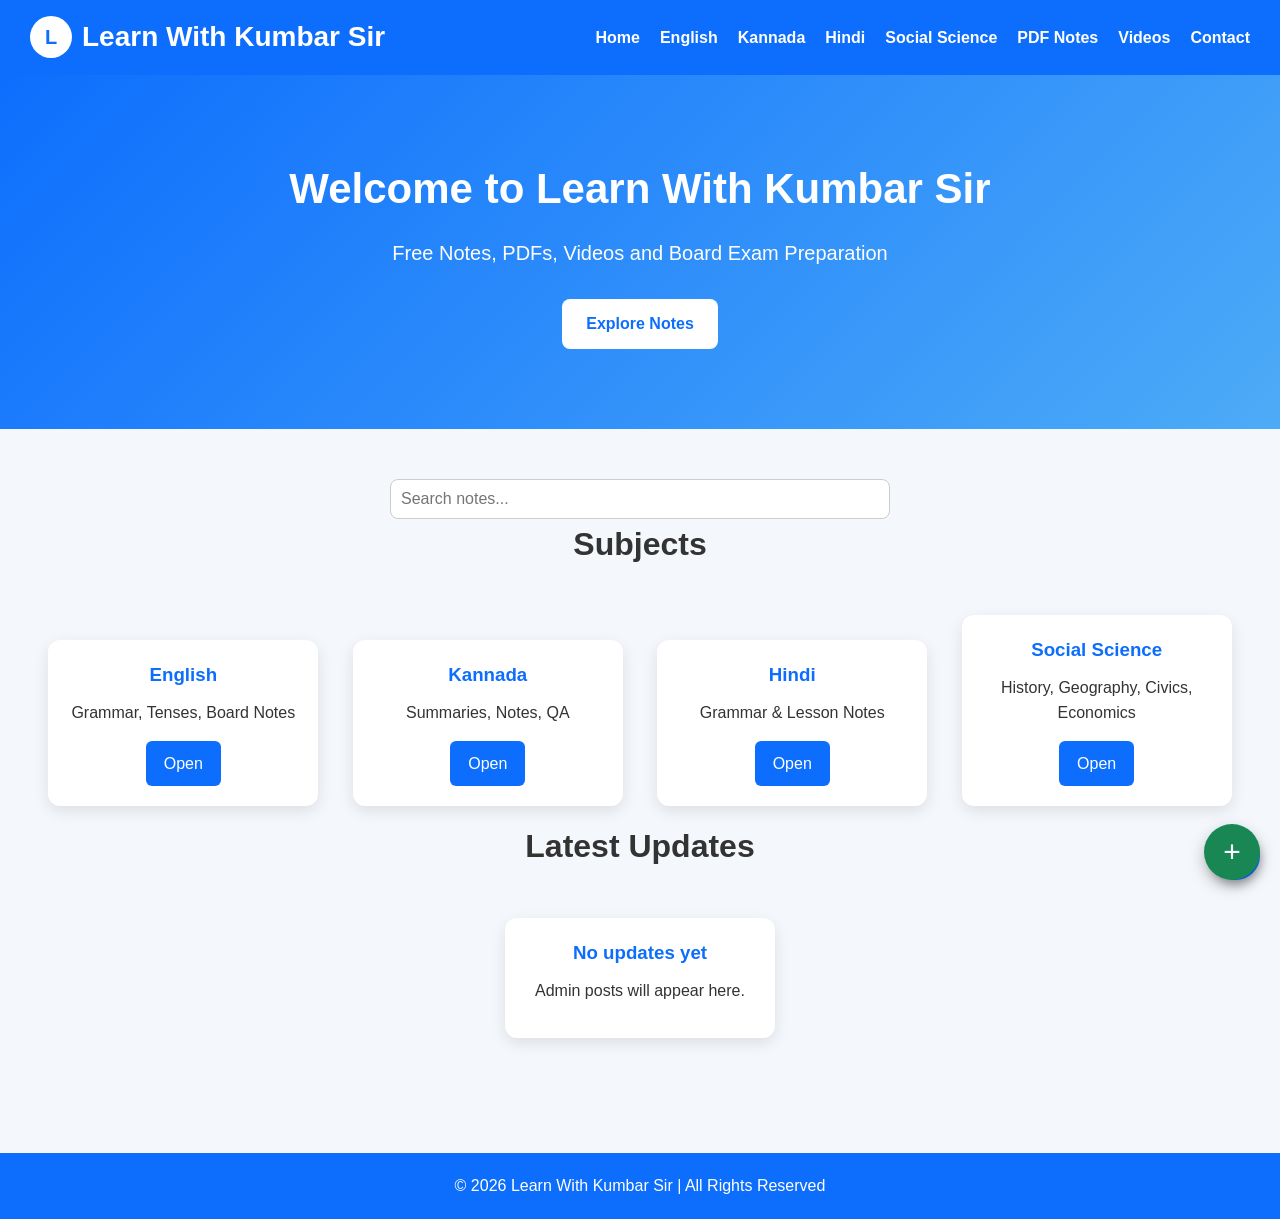
<file: index.html>
<!DOCTYPE html>
<html lang="en">
<head>
  <meta charset="UTF-8">
  <meta name="viewport" content="width=device-width, initial-scale=1.0">
  <meta name="description" content="Learn With Kumbar Sir - Free Karnataka SSLC Notes, PDFs and Videos.">
  <meta name="keywords" content="SSLC Notes, Karnataka, English, Kannada, Hindi, Social Science">
  <meta name="author" content="Learn With Kumbar Sir">
  <title>Learn With Kumbar Sir</title>
  <link rel="stylesheet" href="css/style.css">
</head>
<body>
  <header>
    <nav>
      <div class="brand">
        <div class="brand-logo">L</div>
        <h1>Learn With Kumbar Sir</h1>
      </div>
      <ul>
        <li><a href="index.html" class="active">Home</a></li>
        <li><a href="english.html">English</a></li>
        <li><a href="kannada.html">Kannada</a></li>
        <li><a href="hindi.html">Hindi</a></li>
        <li><a href="socialscience.html">Social Science</a></li>
        <li><a href="pdfs.html">PDF Notes</a></li>
        <li><a href="videos.html">Videos</a></li>
        <li><a href="contact.html">Contact</a></li>
      </ul>
    </nav>
  </header>

  <main>
    <section class="hero">
      <h2>Welcome to Learn With Kumbar Sir</h2>
      <p>Free Notes, PDFs, Videos and Board Exam Preparation</p>
      <a href="notes.html" class="btn">Explore Notes</a>
    </section>

    <section class="subjects">
      <input type="text" id="searchBox" placeholder="Search notes..." style="padding:10px;width:80%;max-width:500px;">
      <h2>Subjects</h2>
      <div class="card-grid">
        <div class="card">
          <h3>English</h3>
          <p>Grammar, Tenses, Board Notes</p>
          <a href="english.html">Open</a>
        </div>

        <div class="card">
          <h3>Kannada</h3>
          <p>Summaries, Notes, QA</p>
          <a href="kannada.html">Open</a>
        </div>

        <div class="card">
          <h3>Hindi</h3>
          <p>Grammar & Lesson Notes</p>
          <a href="hindi.html">Open</a>
        </div>

        <div class="card">
          <h3>Social Science</h3>
          <p>History, Geography, Civics, Economics</p>
          <a href="socialscience.html">Open</a>
        </div>
      </div>

      <h2>Latest Updates</h2>
      <div id="latestUpdatesList" class="updates-list"></div>
    </section>
  </main>

  <footer>
    <p>© <span id="year"></span> Learn With Kumbar Sir | All Rights Reserved</p>
  </footer>

  <a href="#" id="adminCreateBtn" class="admin-create-btn" aria-label="Admin create content" title="Create content">+</a>

  <script src="js/script.js"></script>
</body>
</html>
</file>
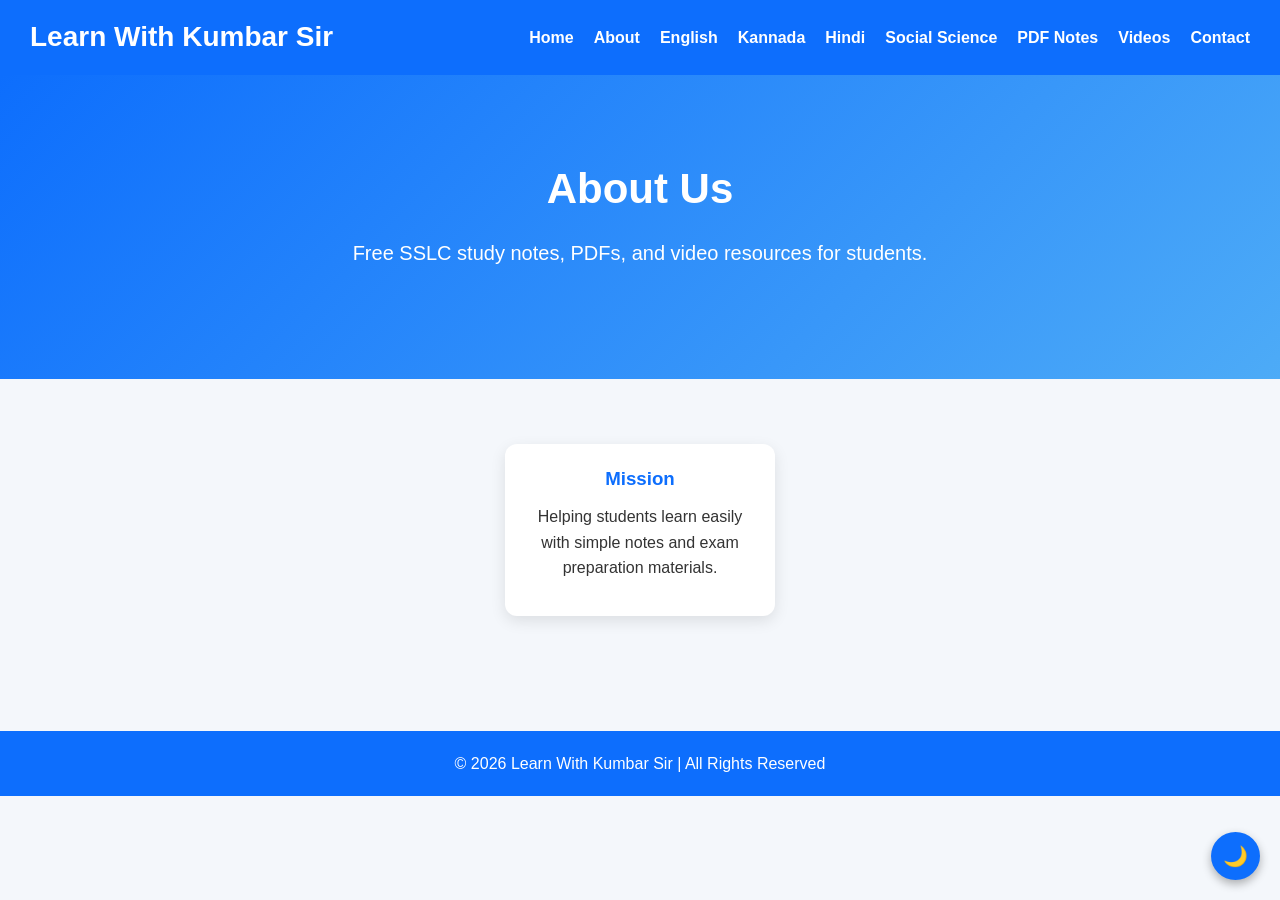
<file: about.html>
<!DOCTYPE html>
<html lang="en">
<head>
    <meta charset="UTF-8">
    <meta name="viewport" content="width=device-width, initial-scale=1.0">
    <title>About | Learn With Kumbar Sir</title>
    <link rel="stylesheet" href="css/style.css">
</head>
<body>
    <header>
        <nav>
            <h1>Learn With Kumbar Sir</h1>
            <ul>
                <li><a href="index.html">Home</a></li>
                <li><a href="about.html" class="active">About</a></li>
                <li><a href="english.html">English</a></li>
                <li><a href="kannada.html">Kannada</a></li>
                <li><a href="hindi.html">Hindi</a></li>
                <li><a href="socialscience.html">Social Science</a></li>
                <li><a href="pdfs.html">PDF Notes</a></li>
                <li><a href="videos.html">Videos</a></li>
                <li><a href="contact.html">Contact</a></li>
            </ul>
        </nav>
    </header>

    <section class="hero">
        <h2>About Us</h2>
        <p>Free SSLC study notes, PDFs, and video resources for students.</p>
    </section>

    <section class="subjects">
        <div class="card">
            <h3>Mission</h3>
            <p>Helping students learn easily with simple notes and exam preparation materials.</p>
        </div>
    </section>

    <footer>
        <p>© <span id="year"></span> Learn With Kumbar Sir | All Rights Reserved</p>
    </footer>
    <script src="js/script.js"></script>
</body>
</html>
</file>
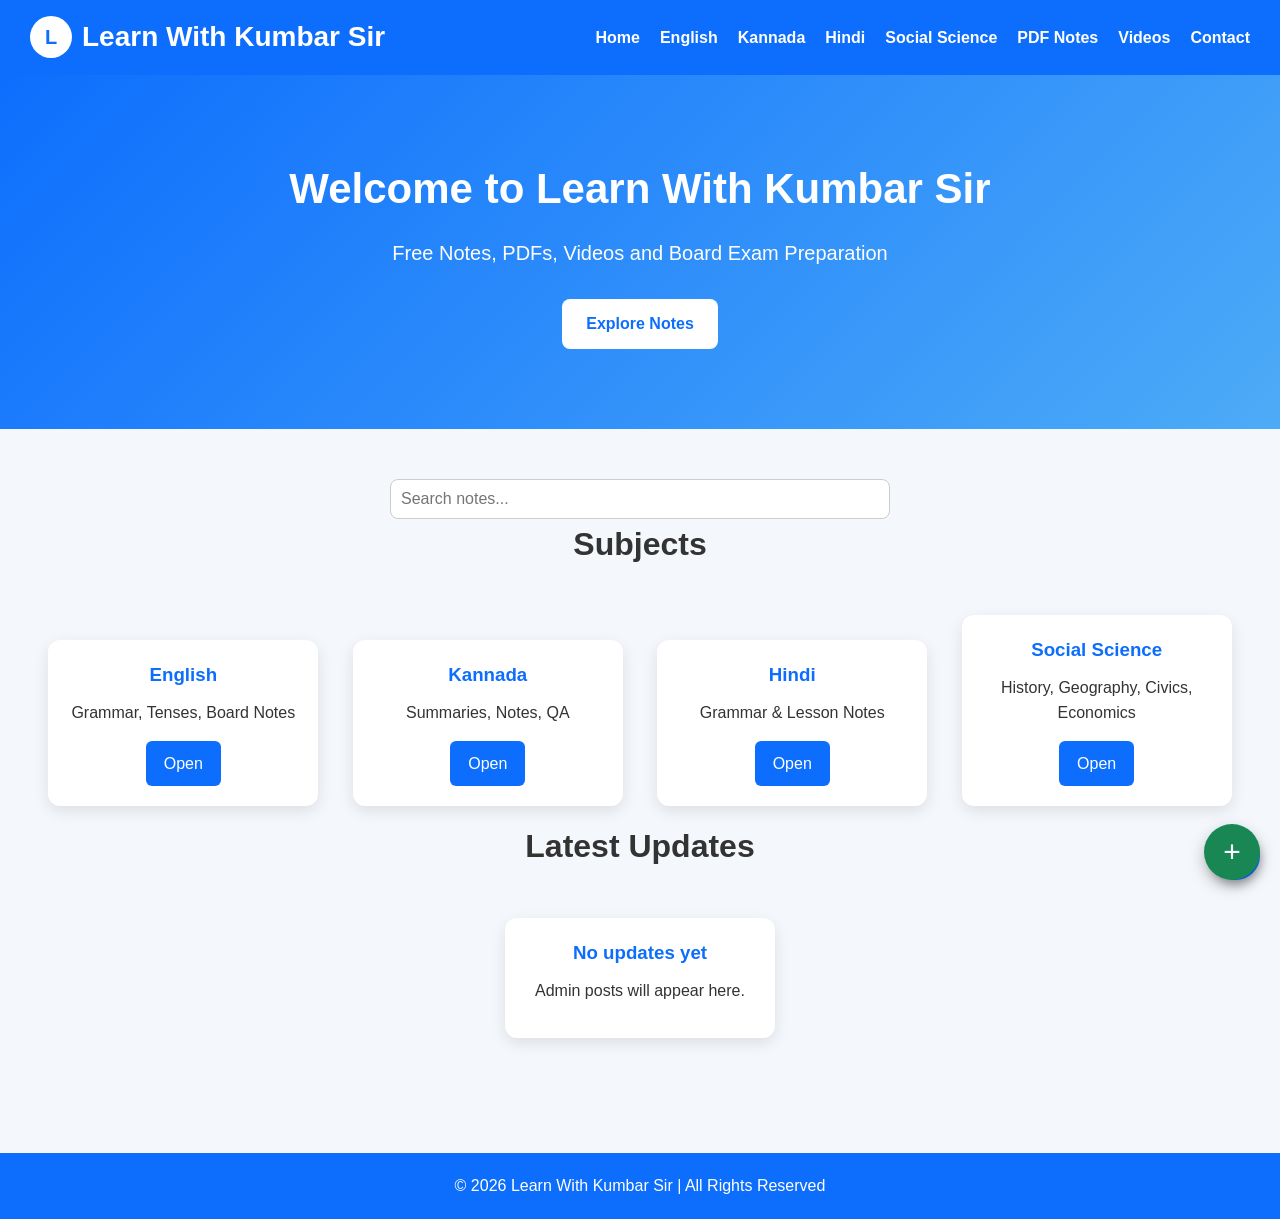
<file: admin.html>
<!DOCTYPE html>
<html lang="en">
<head>
    <meta charset="UTF-8">
    <meta name="viewport" content="width=device-width, initial-scale=1.0">
    <title>Admin Create | Learn With Kumbar Sir</title>
    <link rel="stylesheet" href="css/style.css">
</head>
<body>
    <header>
        <nav>
            <h1>Learn With Kumbar Sir</h1>
            <ul>
                <li><a href="index.html">Home</a></li>
                <li><a href="admin.html" class="active">Admin</a></li>
            </ul>
        </nav>
    </header>

    <section class="hero">
        <h2>Admin Create Panel</h2>
        <p>Authorized users can add notes, videos, and updates here.</p>
    </section>

    <section class="subjects">
        <div class="card" style="width: 100%; max-width: 900px; text-align: left;">
            <h3>Create / Edit Content</h3>
            <p style="margin-bottom: 12px; color: #555;">A password is required to publish, edit, or delete content.</p>
            <form id="postForm">
                <input id="postId" type="hidden">
                <label>Title</label><br>
                <input id="postTitle" type="text" placeholder="Enter title" required style="margin-bottom: 10px;"><br>
                <label>Content Type</label><br>
                <select id="postType" style="width: 100%; padding: 12px; border: 1px solid #ccc; border-radius: 8px; margin-bottom: 10px;">
                    <option value="Note">Note</option>
                    <option value="PDF">PDF</option>
                    <option value="Video">Video</option>
                    <option value="Update">Update</option>
                </select><br>
                <label>Subject</label><br>
                <select id="postSubject" style="width: 100%; padding: 12px; border: 1px solid #ccc; border-radius: 8px; margin-bottom: 10px;">
                    <option value="English">English</option>
                    <option value="Kannada">Kannada</option>
                    <option value="Hindi">Hindi</option>
                    <option value="Social Science">Social Science</option>
                </select><br>
                <label>Link / URL (optional)</label><br>
                <input id="postLink" type="url" placeholder="https://example.com" style="width: 100%; padding: 12px; border: 1px solid #ccc; border-radius: 8px; margin-bottom: 10px;"><br>
                <label>Description</label><br>
                <textarea id="postDescription" rows="5" placeholder="Enter details" required style="margin-bottom: 10px;"></textarea><br>
                <div class="admin-actions">
                    <button class="btn" id="submitPostBtn" type="submit">Publish</button>
                    <button class="btn btn-secondary" id="cancelEditBtn" type="button" style="display:none;">Cancel Edit</button>
                </div>
            </form>
        </div>

        <div class="card" style="width: 100%; max-width: 900px; text-align: left; margin-top: 20px;">
            <h3>Manage Published Posts</h3>
            <div id="adminPostsList" class="updates-list"></div>
        </div>
    </section>

    <footer>
        <p>© <span id="year"></span> Learn With Kumbar Sir | All Rights Reserved</p>
    </footer>
    <script src="js/script.js"></script>
</body>
</html>
</file>
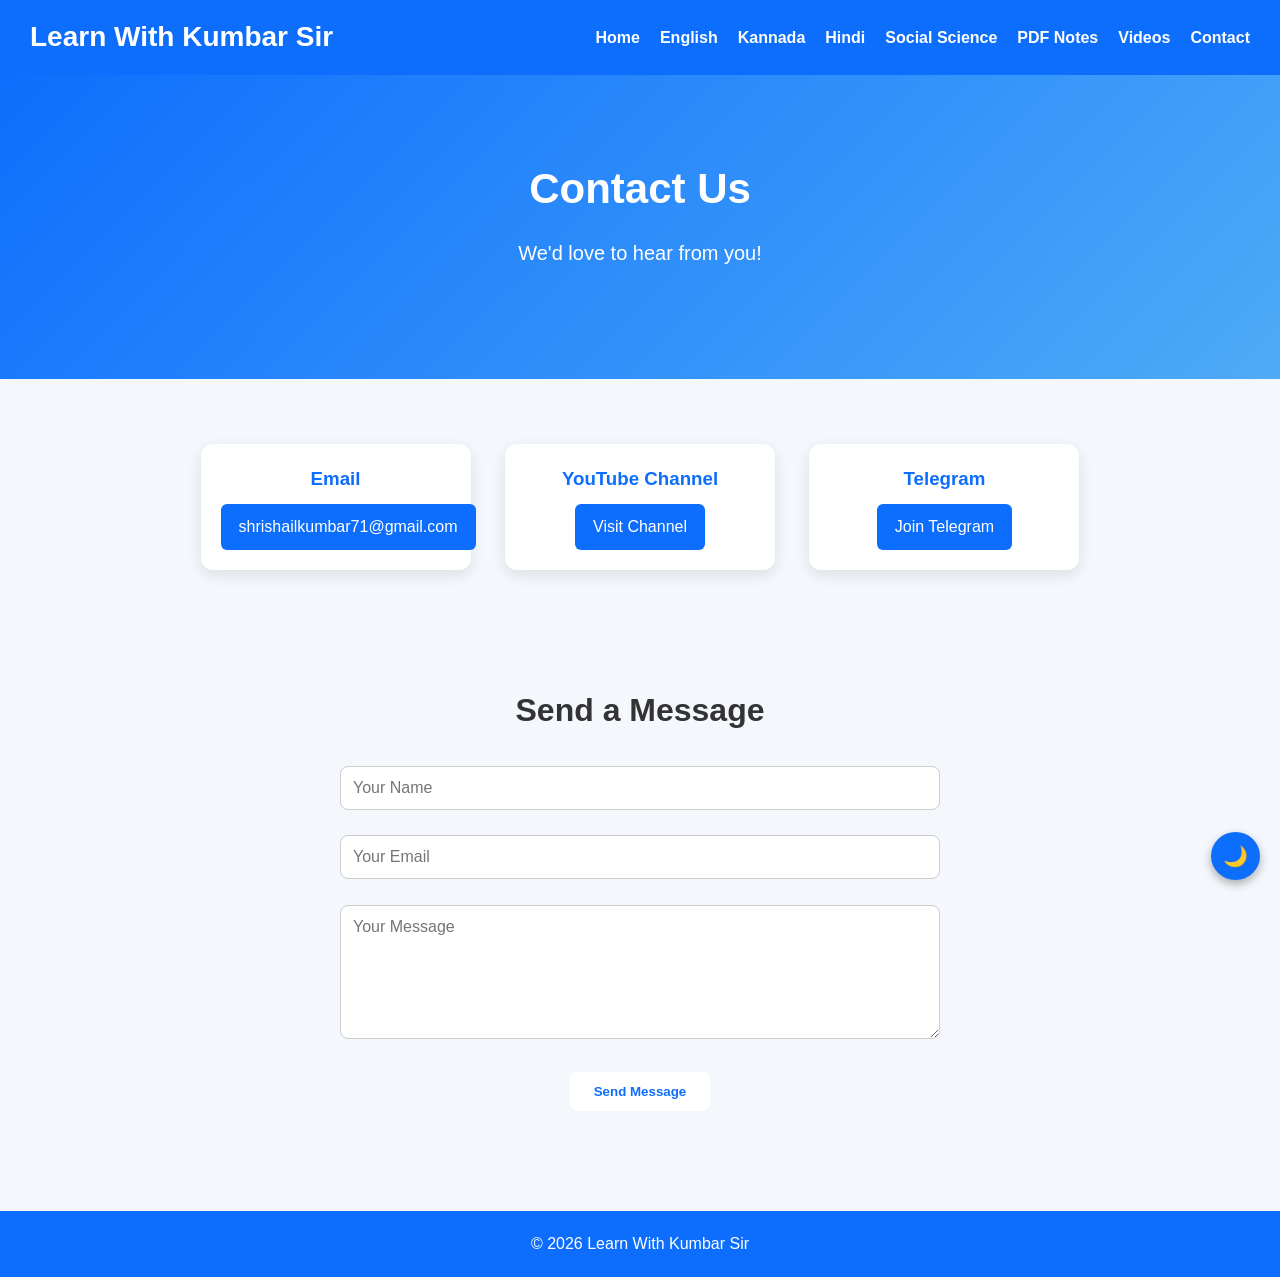
<file: contact.html>
<!DOCTYPE html>
<html lang="en">
<head>
    <meta charset="UTF-8">
    <meta name="viewport" content="width=device-width, initial-scale=1.0">
    <title>Contact | Learn With Kumbar Sir</title>
    <link rel="stylesheet" href="css/style.css">
</head>
<body>

<header>
    <nav>
        <h1>Learn With Kumbar Sir</h1>
        <ul>
            <li><a href="index.html">Home</a></li>
            <li><a href="english.html">English</a></li>
            <li><a href="kannada.html">Kannada</a></li>
            <li><a href="hindi.html">Hindi</a></li>
            <li><a href="socialscience.html">Social Science</a></li>
            <li><a href="pdfs.html">PDF Notes</a></li>
            <li><a href="videos.html">Videos</a></li>
            <li><a href="contact.html" class="active">Contact</a></li>
        </ul>
    </nav>
</header>

<section class="hero">
    <h2>Contact Us</h2>
    <p>We'd love to hear from you!</p>
</section>

<section class="subjects">
    <div class="card">
        <h3>Email</h3>
        <a href="mailto:shrishailkumbar71@gmail.com">shrishailkumbar71@gmail.com</a>
    </div>

    <div class="card">
        <h3>YouTube Channel</h3>
        <a href="https://www.youtube.com/channel/UC33oG1SauSJpgrXIic1p8Kw" target="_blank">Visit Channel</a>
    </div>

    <div class="card">
        <h3>Telegram</h3>
        <a href="#">Join Telegram</a>
    </div>
</section>

<section class="subjects">
    <h2>Send a Message</h2>
    <form>
        <input type="text" placeholder="Your Name" required><br><br>
        <input type="email" placeholder="Your Email" required><br><br>
        <textarea rows="6" placeholder="Your Message"></textarea><br><br>
        <button class="btn">Send Message</button>
    </form>
</section>

<footer>
    <p>© <span id="year"></span> Learn With Kumbar Sir</p>
</footer>

<script src="js/script.js"></script>

</body>
</html>
</file>
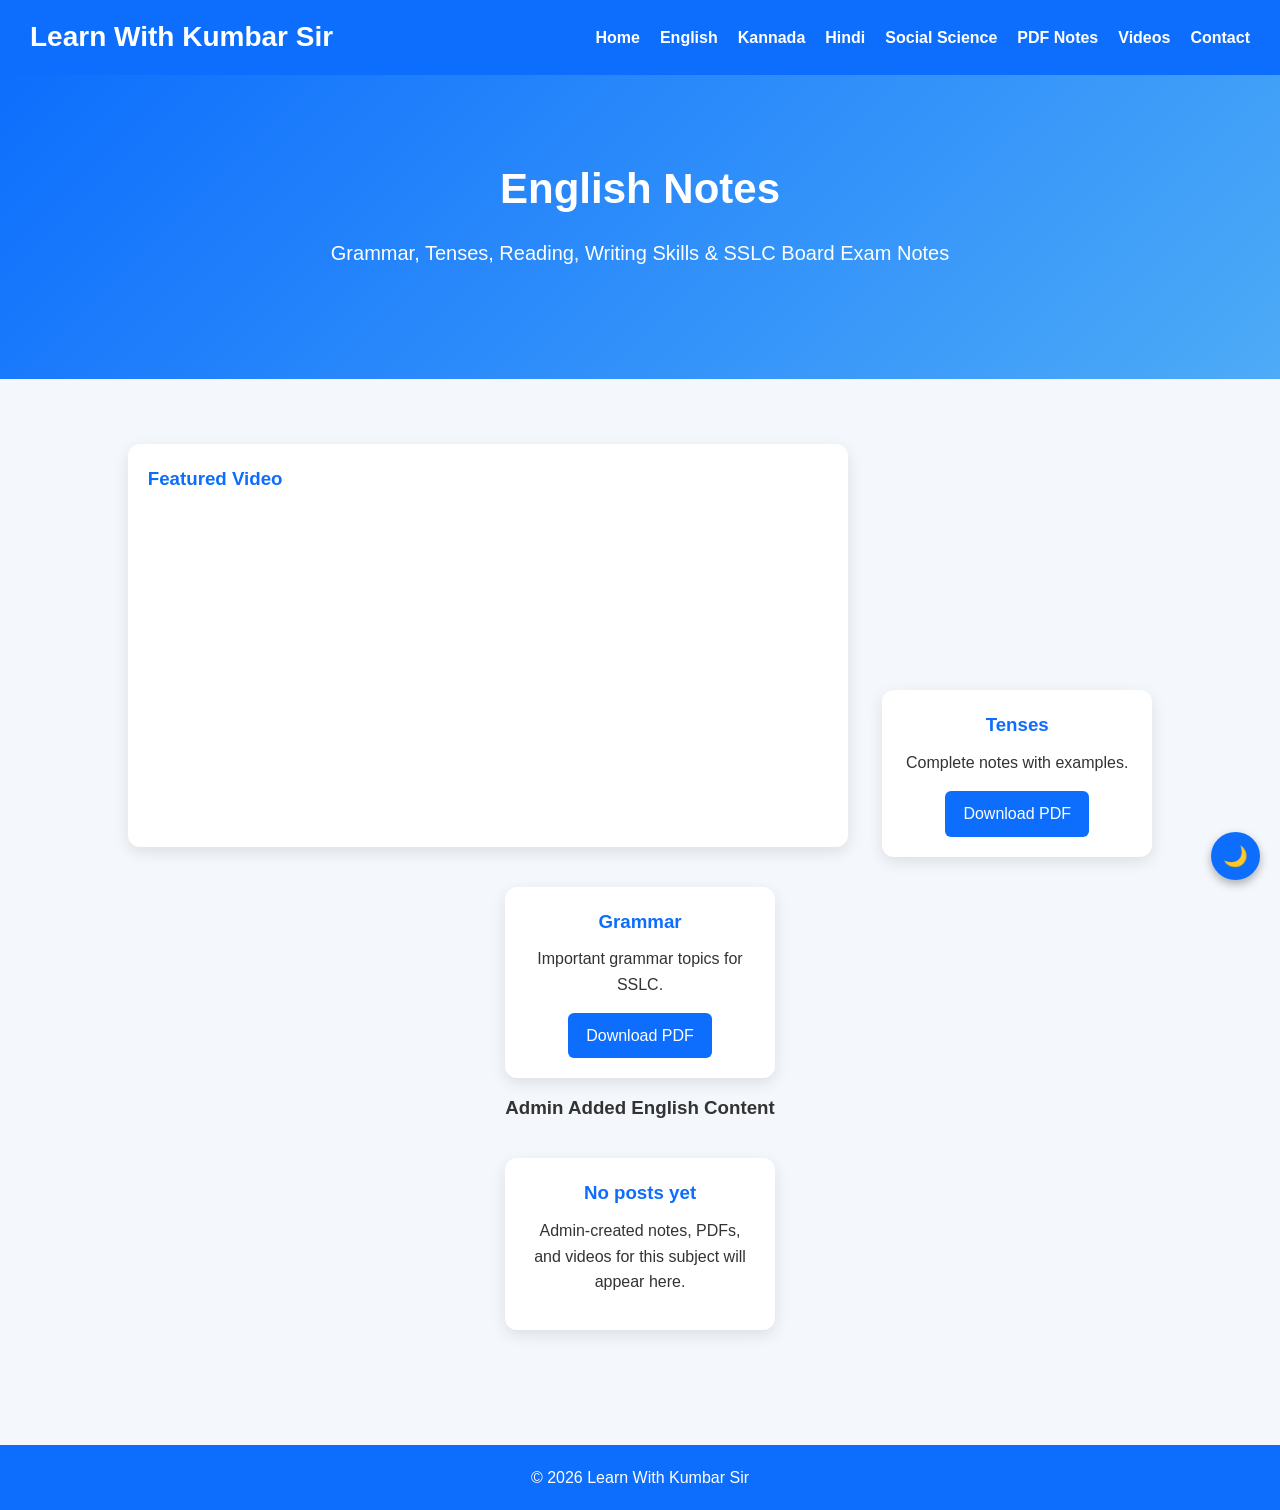
<file: english.html>
<!DOCTYPE html>
<html lang="en">
<head>
    <meta charset="UTF-8">
    <meta name="viewport" content="width=device-width, initial-scale=1.0">
    <title>English Notes | Learn With Kumbar Sir</title>
    <link rel="stylesheet" href="css/style.css">
</head>
<body>

<header>
    <nav>
        <h1>Learn With Kumbar Sir</h1>
        <ul>
            <li><a href="index.html">Home</a></li>
            <li><a href="english.html" class="active">English</a></li>
            <li><a href="kannada.html">Kannada</a></li>
            <li><a href="hindi.html">Hindi</a></li>
            <li><a href="socialscience.html">Social Science</a></li>
            <li><a href="pdfs.html">PDF Notes</a></li>
            <li><a href="videos.html">Videos</a></li>
            <li><a href="contact.html">Contact</a></li>
        </ul>
    </nav>
</header>

<section class="hero">
    <h2>English Notes</h2>
    <p>Grammar, Tenses, Reading, Writing Skills & SSLC Board Exam Notes</p>
</section>

<section class="subjects">
    <div class="card" style="width:100%;max-width:720px;text-align:left;">
        <h3>Featured Video</h3>
        <iframe width="100%" height="315" src="https://www.youtube.com/embed/R9IGlORxN0s?si=4WJhuqjAWE5qQn9a" title="YouTube video player" frameborder="0" allow="accelerometer; autoplay; clipboard-write; encrypted-media; gyroscope; picture-in-picture; web-share" referrerpolicy="strict-origin-when-cross-origin" allowfullscreen></iframe>
    </div>

    <div class="card">
        <h3>Tenses</h3>
        <p>Complete notes with examples.</p>
        <a href="pdfs/tenses.pdf" download>Download PDF</a>
    </div>

    <div class="card">
        <h3>Grammar</h3>
        <p>Important grammar topics for SSLC.</p>
        <a href="pdfs/grammar.pdf" download>Download PDF</a>
    </div>

    <h3>Admin Added English Content</h3>
    <div id="subjectPostsList" class="updates-list"></div>
</section>

<footer>
    <p>© <span id="year"></span> Learn With Kumbar Sir</p>
</footer>

<script src="js/script.js"></script>
</body>
</html>
</file>
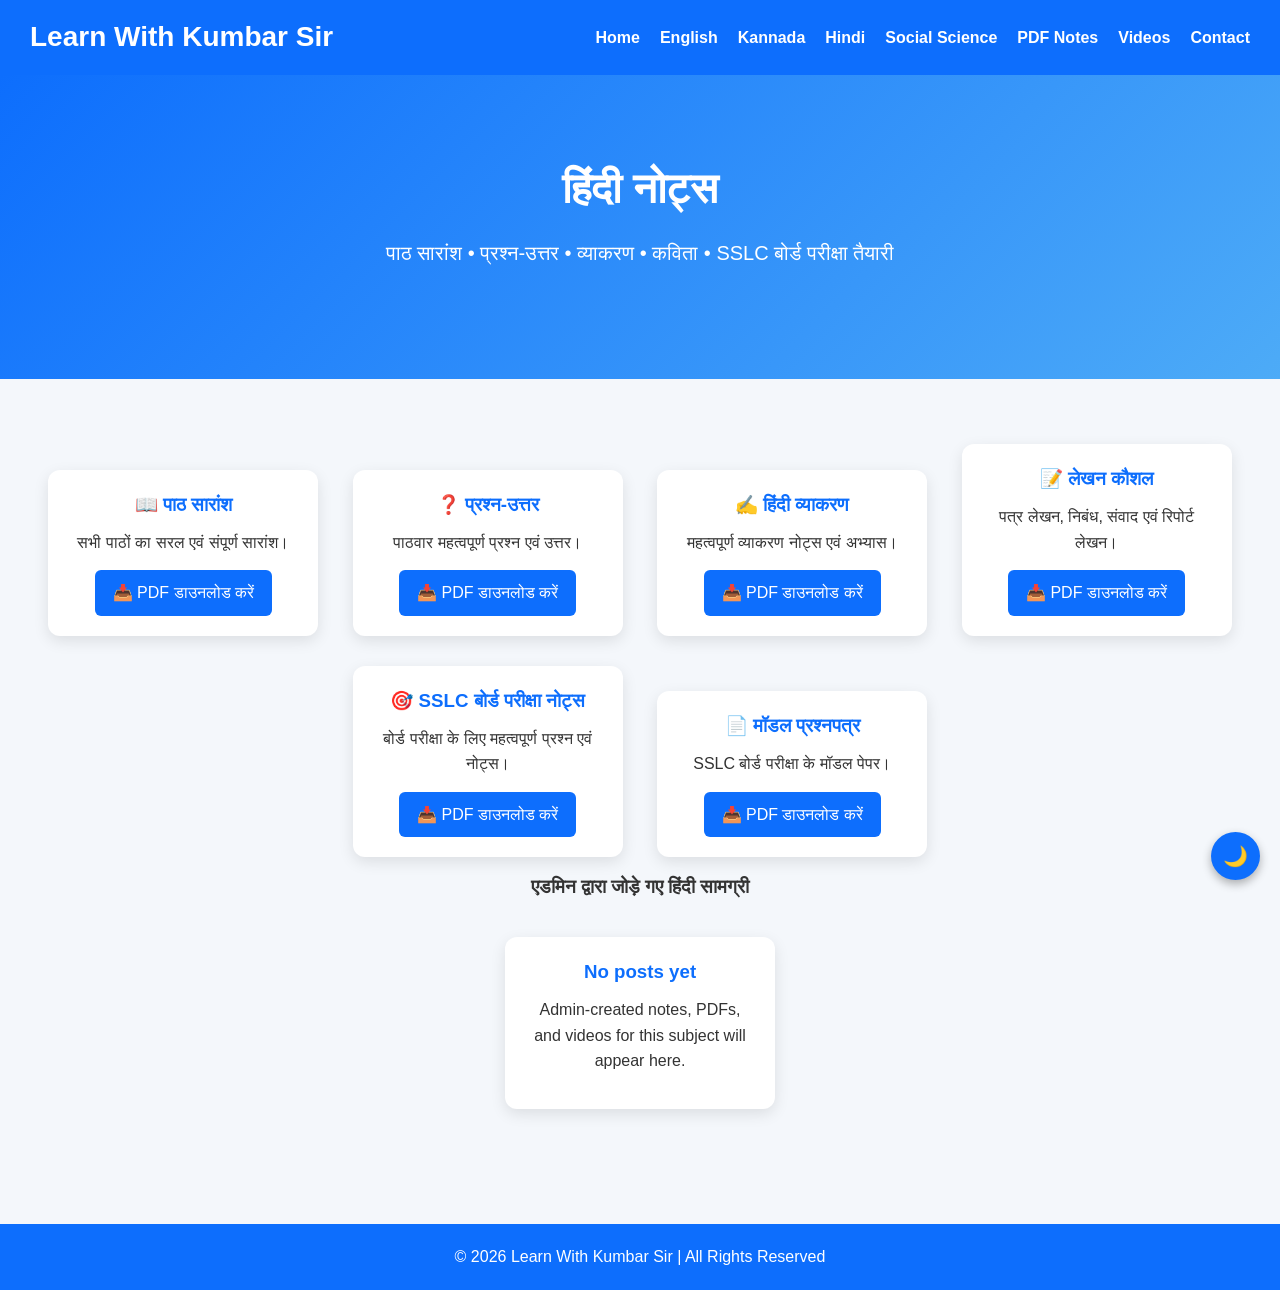
<file: hindi.html>
<!DOCTYPE html>
<html lang="hi">
<head>
    <meta charset="UTF-8">
    <meta name="viewport" content="width=device-width, initial-scale=1.0">
    <meta name="description" content="Learn With Kumbar Sir - कर्नाटक SSLC हिंदी नोट्स, व्याकरण, पाठ सारांश, प्रश्न-उत्तर एवं बोर्ड परीक्षा तैयारी।">
    <title>हिंदी नोट्स | Learn With Kumbar Sir</title>
    <link rel="stylesheet" href="css/style.css">
</head>
<body>

<header>
    <nav>
        <h1>Learn With Kumbar Sir</h1>
        <ul>
            <li><a href="index.html">Home</a></li>
            <li><a href="english.html">English</a></li>
            <li><a href="kannada.html">Kannada</a></li>
            <li><a href="hindi.html" class="active">Hindi</a></li>
            <li><a href="socialscience.html">Social Science</a></li>
            <li><a href="pdfs.html">PDF Notes</a></li>
            <li><a href="videos.html">Videos</a></li>
            <li><a href="contact.html">Contact</a></li>
        </ul>
    </nav>
</header>

<section class="hero">
    <h2>हिंदी नोट्स</h2>
    <p>पाठ सारांश • प्रश्न-उत्तर • व्याकरण • कविता • SSLC बोर्ड परीक्षा तैयारी</p>
</section>

<section class="subjects">
    <div class="card">
        <h3>📖 पाठ सारांश</h3>
        <p>सभी पाठों का सरल एवं संपूर्ण सारांश।</p>
        <a href="pdfs/hindi-summary.pdf" download>📥 PDF डाउनलोड करें</a>
    </div>

    <div class="card">
        <h3>❓ प्रश्न-उत्तर</h3>
        <p>पाठवार महत्वपूर्ण प्रश्न एवं उत्तर।</p>
        <a href="pdfs/hindi-question-answer.pdf" download>📥 PDF डाउनलोड करें</a>
    </div>

    <div class="card">
        <h3>✍️ हिंदी व्याकरण</h3>
        <p>महत्वपूर्ण व्याकरण नोट्स एवं अभ्यास।</p>
        <a href="pdfs/hindi-grammar.pdf" download>📥 PDF डाउनलोड करें</a>
    </div>

    <div class="card">
        <h3>📝 लेखन कौशल</h3>
        <p>पत्र लेखन, निबंध, संवाद एवं रिपोर्ट लेखन।</p>
        <a href="pdfs/hindi-writing-skills.pdf" download>📥 PDF डाउनलोड करें</a>
    </div>

    <div class="card">
        <h3>🎯 SSLC बोर्ड परीक्षा नोट्स</h3>
        <p>बोर्ड परीक्षा के लिए महत्वपूर्ण प्रश्न एवं नोट्स।</p>
        <a href="pdfs/sslc-hindi-notes.pdf" download>📥 PDF डाउनलोड करें</a>
    </div>

    <div class="card">
        <h3>📄 मॉडल प्रश्नपत्र</h3>
        <p>SSLC बोर्ड परीक्षा के मॉडल पेपर।</p>
        <a href="pdfs/hindi-model-paper.pdf" download>📥 PDF डाउनलोड करें</a>
    </div>

    <h3>एडमिन द्वारा जोड़े गए हिंदी सामग्री</h3>
    <div id="subjectPostsList" class="updates-list"></div>
</section>

<footer>
    <p>© <span id="year"></span> Learn With Kumbar Sir | All Rights Reserved</p>
</footer>

<script src="js/script.js"></script>

</body>
</html>
</file>
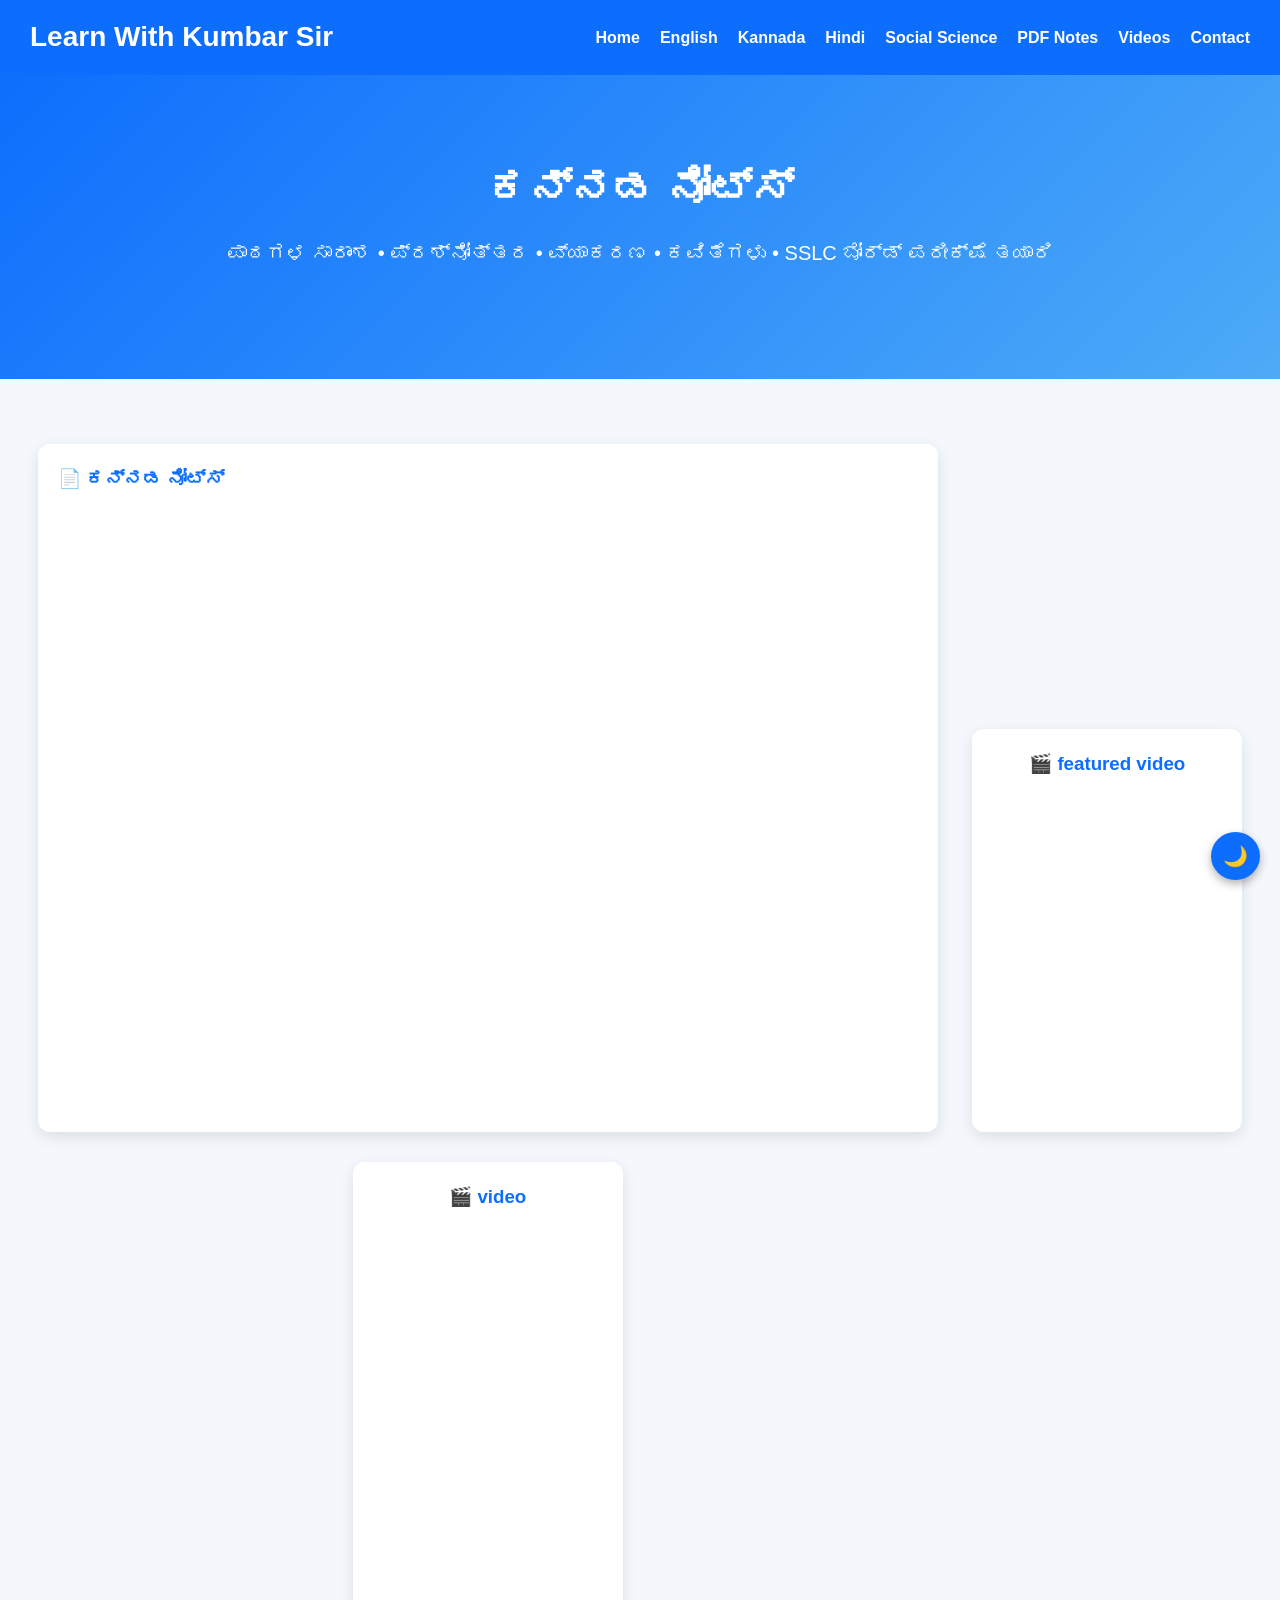
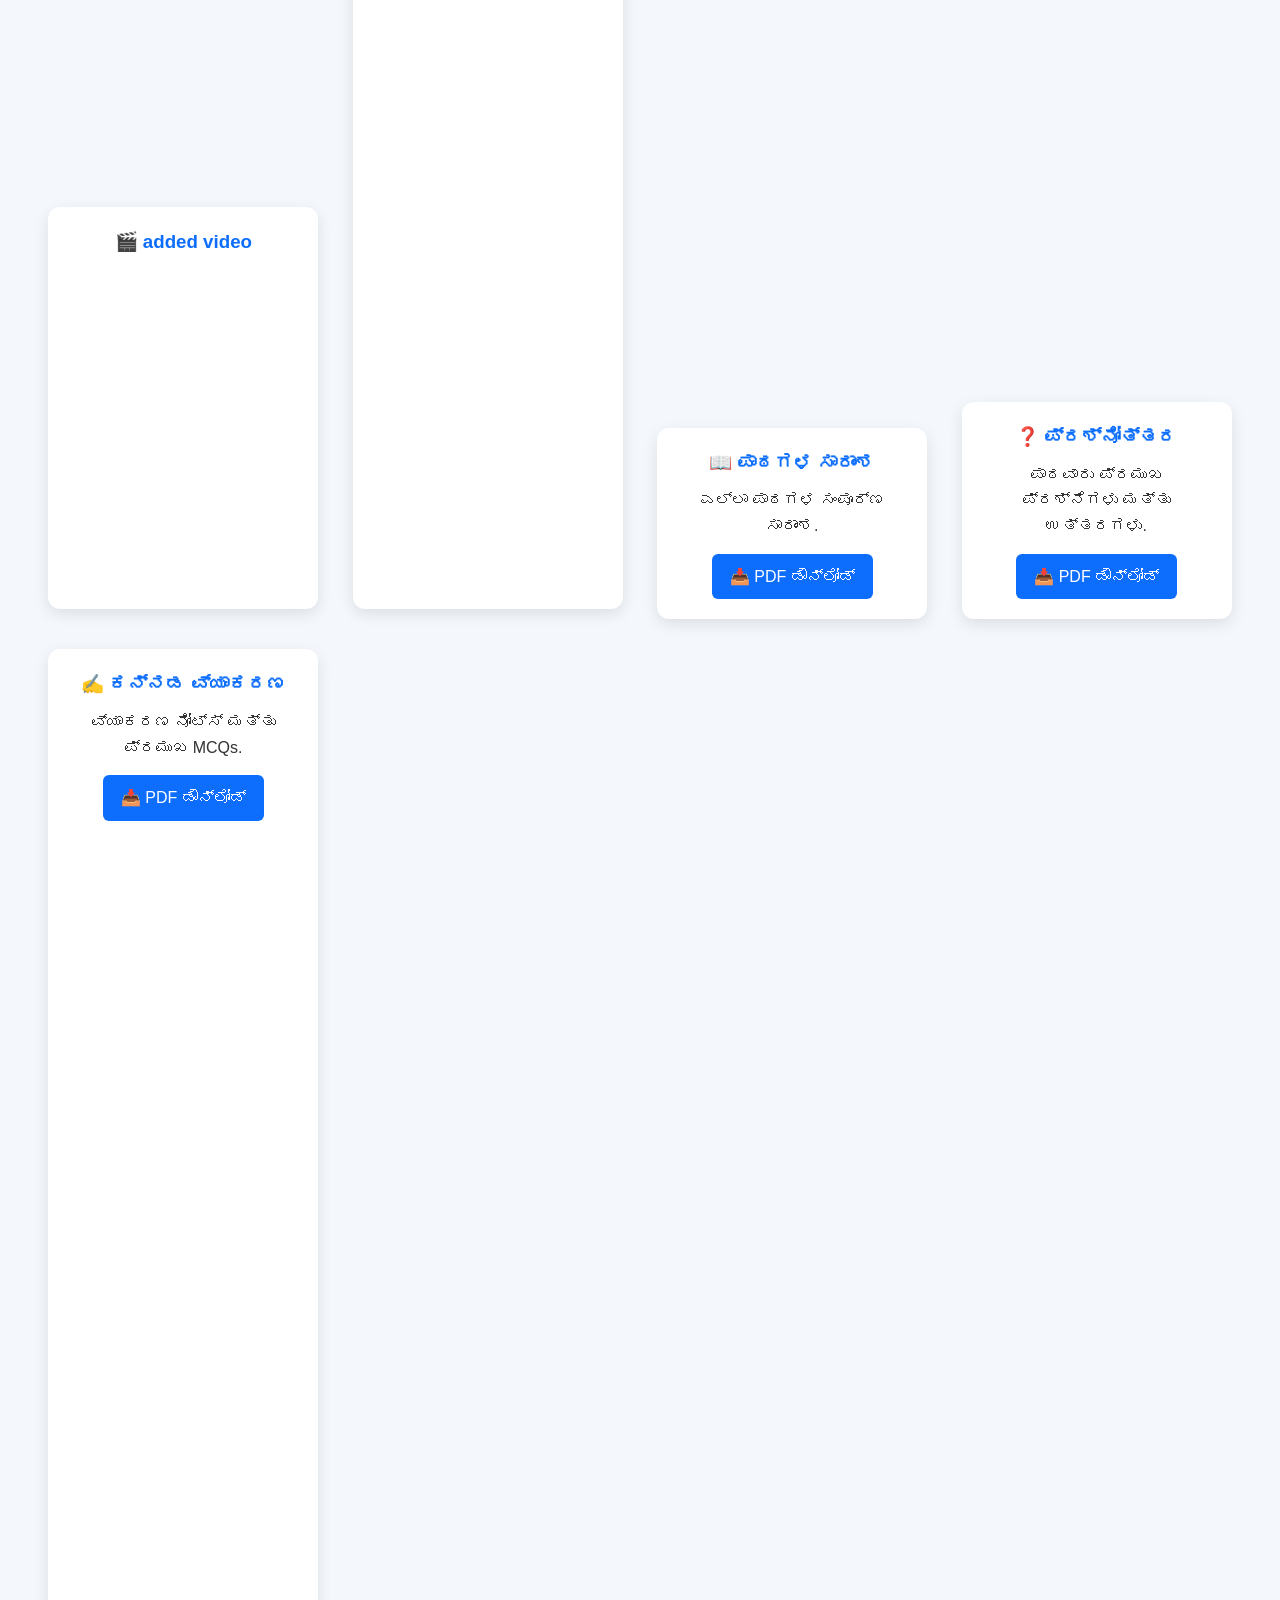
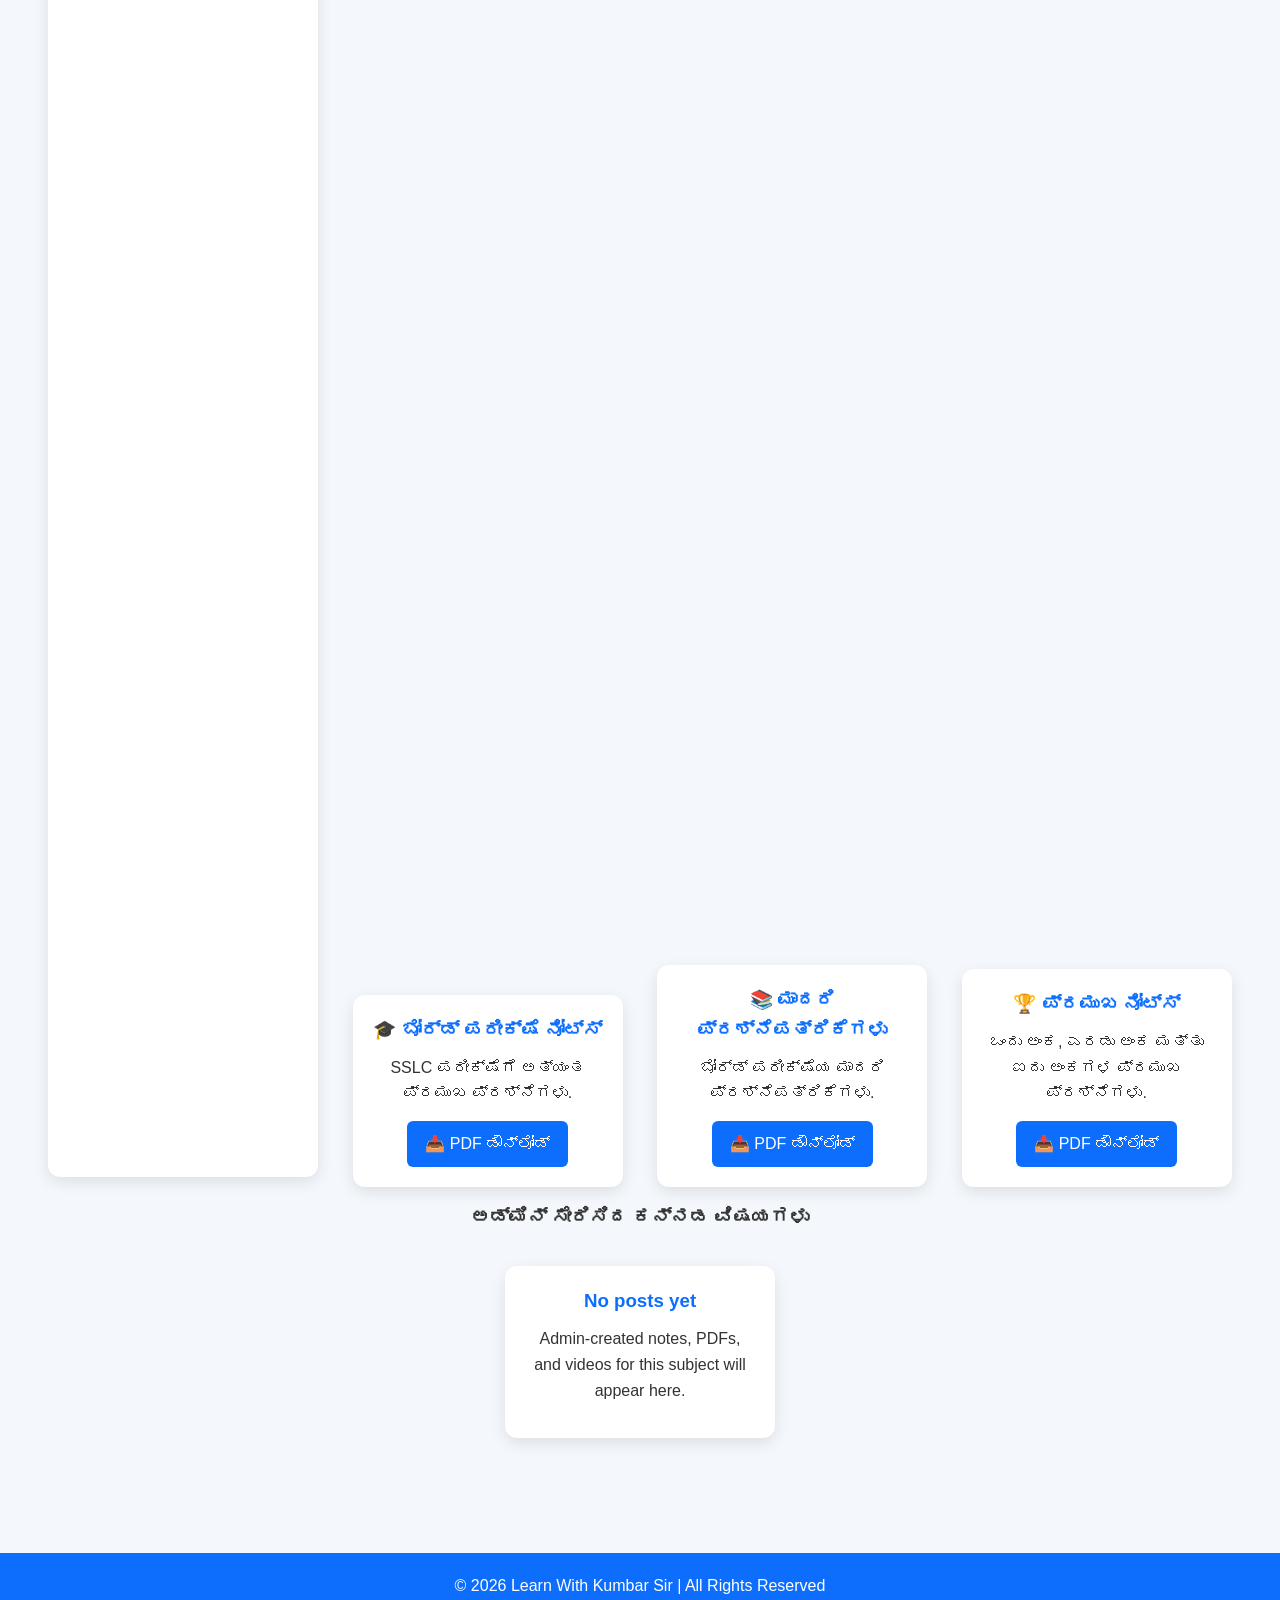
<file: kannada.html>
<!DOCTYPE html>
<html lang="kn">
<head>
  <meta charset="UTF-8">
  <meta name="viewport" content="width=device-width, initial-scale=1.0">
  <meta name="description" content="Learn With Kumbar Sir - ಕರ್ನಾಟಕ SSLC ಕನ್ನಡ ನೋಟ್ಸ್, ವ್ಯಾಕರಣ, ಪಾಠಗಳ ಸಾರಾಂಶ, ಪ್ರಶ್ನೋತ್ತರ ಹಾಗೂ ಬೋರ್ಡ್ ಪರೀಕ್ಷೆ ತಯಾರಿ.">
  <title>ಕನ್ನಡ ನೋಟ್ಸ್ | Learn With Kumbar Sir</title>
  <link rel="stylesheet" href="css/style.css">
</head>
<body>
  <header>
    <nav>
      <h1>Learn With Kumbar Sir</h1>
      <ul>
        <li><a href="index.html">Home</a></li>
        <li><a href="english.html">English</a></li>
        <li><a href="kannada.html" class="active">Kannada</a></li>
        <li><a href="hindi.html">Hindi</a></li>
        <li><a href="socialscience.html">Social Science</a></li>
        <li><a href="pdfs.html">PDF Notes</a></li>
        <li><a href="videos.html">Videos</a></li>
        <li><a href="contact.html">Contact</a></li>
      </ul>
    </nav>
  </header>

  <section class="hero">
    <h2>ಕನ್ನಡ ನೋಟ್ಸ್</h2>
    <p>ಪಾಠಗಳ ಸಾರಾಂಶ • ಪ್ರಶ್ನೋತ್ತರ • ವ್ಯಾಕರಣ • ಕವಿತೆಗಳು • SSLC ಬೋರ್ಡ್ ಪರೀಕ್ಷೆ ತಯಾರಿ</p>
  </section>

  <section class="subjects">
    <div class="card" style="width:100%;max-width:900px;text-align:left;">
      <h3>📄 ಕನ್ನಡ ನೋಟ್ಸ್</h3>
      <iframe
        src="https://drive.google.com/file/d/1twnRWss73x96clQnVlLvh7dGWnD96gjU/preview"
        width="100%"
        height="600"
        frameborder="0"
        allow="autoplay"
        allowfullscreen>
      </iframe>
    </div>
    <div class="card">
      <h3>🎬 featured video</h3>
      <iframe width="100%" height="315" src="https://www.youtube.com/embed/MxGHkhw7Hjc?si=uL0SpD1GNkyw82vp" title="YouTube video player" frameborder="0" allow="accelerometer; autoplay; clipboard-write; encrypted-media; gyroscope; picture-in-picture; web-share" referrerpolicy="strict-origin-when-cross-origin" allowfullscreen></iframe>
    </div>
    <div class="card">
      <h3>🎬 added video</h3>
      <iframe width="560" height="315" src="https://www.youtube.com/embed/MxGHkhw7Hjc?si=uL0SpD1GNkyw82vp" title="YouTube video player" frameborder="0" allow="accelerometer; autoplay; clipboard-write; encrypted-media; gyroscope; picture-in-picture; web-share" referrerpolicy="strict-origin-when-cross-origin" allowfullscreen></iframe>
    </div>
    <div class="card">
      <h3>🎬 video</h3>
      <iframe width="560" height="315" src="https://www.youtube.com/embed/-q6KlbBb9E0?si=PRqBvgpd_HLC_863" title="YouTube video player" frameborder="0" allow="accelerometer; autoplay; clipboard-write; encrypted-media; gyroscope; picture-in-picture; web-share" referrerpolicy="strict-origin-when-cross-origin" allowfullscreen></iframe>
      <iframe width="560" height="315" src="https://www.youtube.com/embed/YZdQ0bn9glA?si=o4FXCQ2Gjo9CUjzV" title="YouTube video player" frameborder="0" allow="accelerometer; autoplay; clipboard-write; encrypted-media; gyroscope; picture-in-picture; web-share" referrerpolicy="strict-origin-when-cross-origin" allowfullscreen></iframe>
      <iframe width="560" height="315" src="https://www.youtube.com/embed/CPsEMCJNMv4?si=CpyEG2-iL3IfoNU-" title="YouTube video player" frameborder="0" allow="accelerometer; autoplay; clipboard-write; encrypted-media; gyroscope; picture-in-picture; web-share" referrerpolicy="strict-origin-when-cross-origin" allowfullscreen></iframe>
    </div>
    <div class="card">
      <h3>📖 ಪಾಠಗಳ ಸಾರಾಂಶ</h3>
      <p>ಎಲ್ಲಾ ಪಾಠಗಳ ಸಂಪೂರ್ಣ ಸಾರಾಂಶ.</p>
      <a href="pdfs/kannada-summary.pdf" download>📥 PDF ಡೌನ್‌ಲೋಡ್</a>
    </div>

    <div class="card">
      <h3>❓ ಪ್ರಶ್ನೋತ್ತರ</h3>
      <p>ಪಾಠವಾರು ಪ್ರಮುಖ ಪ್ರಶ್ನೆಗಳು ಮತ್ತು ಉತ್ತರಗಳು.</p>
      <a href="pdfs/kannada-question-answer.pdf" download>📥 PDF ಡೌನ್‌ಲೋಡ್</a>
    </div>

    <div class="card">
      <h3>✍️ ಕನ್ನಡ ವ್ಯಾಕರಣ</h3>
      <p>ವ್ಯಾಕರಣ ನೋಟ್ಸ್ ಮತ್ತು ಪ್ರಮುಖ MCQs.</p>
      <a href="pdfs/kannada-grammar.pdf" download>📥 PDF ಡೌನ್‌ಲೋಡ್</a>
      <iframe width="100%" height="315" src="https://www.youtube.com/embed/-q6KlbBb9E0?si=gRQUg1Hi6QBsU9_2" title="YouTube video player" frameborder="0" allow="accelerometer; autoplay; clipboard-write; encrypted-media; gyroscope; picture-in-picture; web-share" referrerpolicy="strict-origin-when-cross-origin" allowfullscreen></iframe>
      <iframe width="100%" height="315" src="https://www.youtube.com/embed/YZdQ0bn9glA?si=DD7SjMMi-k6F7Ndr" title="YouTube video player" frameborder="0" allow="accelerometer; autoplay; clipboard-write; encrypted-media; gyroscope; picture-in-picture; web-share" referrerpolicy="strict-origin-when-cross-origin" allowfullscreen></iframe>
      <iframe width="100%" height="315" src="https://www.youtube.com/embed/CPsEMCJNMv4?si=5bdu4EiKWaYeKEsP" title="YouTube video player" frameborder="0" allow="accelerometer; autoplay; clipboard-write; encrypted-media; gyroscope; picture-in-picture; web-share" referrerpolicy="strict-origin-when-cross-origin" allowfullscreen></iframe>
      <iframe width="100%" height="315" src="https://www.youtube.com/embed/CPsEMCJNMv4?si=NIsw2dtgdectP_A1" title="YouTube video player" frameborder="0" allow="accelerometer; autoplay; clipboard-write; encrypted-media; gyroscope; picture-in-picture; web-share" referrerpolicy="strict-origin-when-cross-origin" allowfullscreen></iframe>
      <iframe width="100%" height="315" src="https://www.youtube.com/embed/Ity2ywLMrLQ?si=93-Kohl00pdMyYr7" title="YouTube video player" frameborder="0" allow="accelerometer; autoplay; clipboard-write; encrypted-media; gyroscope; picture-in-picture; web-share" referrerpolicy="strict-origin-when-cross-origin" allowfullscreen></iframe>
      <iframe width="100%" height="315" src="https://www.youtube.com/embed/VlXXLOhuucE?si=7C-twIm3nChSzjQ0" title="YouTube video player" frameborder="0" allow="accelerometer; autoplay; clipboard-write; encrypted-media; gyroscope; picture-in-picture; web-share" referrerpolicy="strict-origin-when-cross-origin" allowfullscreen></iframe>
    </div>

    <div class="card">
      <h3>🎓 ಬೋರ್ಡ್ ಪರೀಕ್ಷೆ ನೋಟ್ಸ್</h3>
      <p>SSLC ಪರೀಕ್ಷೆಗೆ ಅತ್ಯಂತ ಪ್ರಮುಖ ಪ್ರಶ್ನೆಗಳು.</p>
      <a href="pdfs/sslc-kannada-notes.pdf" download>📥 PDF ಡೌನ್‌ಲೋಡ್</a>
    </div>

    <div class="card">
      <h3>📚 ಮಾದರಿ ಪ್ರಶ್ನೆಪತ್ರಿಕೆಗಳು</h3>
      <p>ಬೋರ್ಡ್ ಪರೀಕ್ಷೆಯ ಮಾದರಿ ಪ್ರಶ್ನೆಪತ್ರಿಕೆಗಳು.</p>
      <a href="pdfs/kannada-model-paper.pdf" download>📥 PDF ಡೌನ್‌ಲೋಡ್</a>
    </div>

    <div class="card">
      <h3>🏆 ಪ್ರಮುಖ ನೋಟ್ಸ್</h3>
      <p>ಒಂದು ಅಂಕ, ಎರಡು ಅಂಕ ಮತ್ತು ಐದು ಅಂಕಗಳ ಪ್ರಮುಖ ಪ್ರಶ್ನೆಗಳು.</p>
      <a href="pdfs/important-notes.pdf" download>📥 PDF ಡೌನ್‌ಲೋಡ್</a>
    </div>

    <h3>ಅಡ್ಮಿನ್ ಸೇರಿಸಿದ ಕನ್ನಡ ವಿಷಯಗಳು</h3>
    <div id="subjectPostsList" class="updates-list"></div>
  </section>

  <footer>
    <p>© <span id="year"></span> Learn With Kumbar Sir | All Rights Reserved</p>
  </footer>

  <script src="js/script.js"></script>
</body>
</html>
</file>
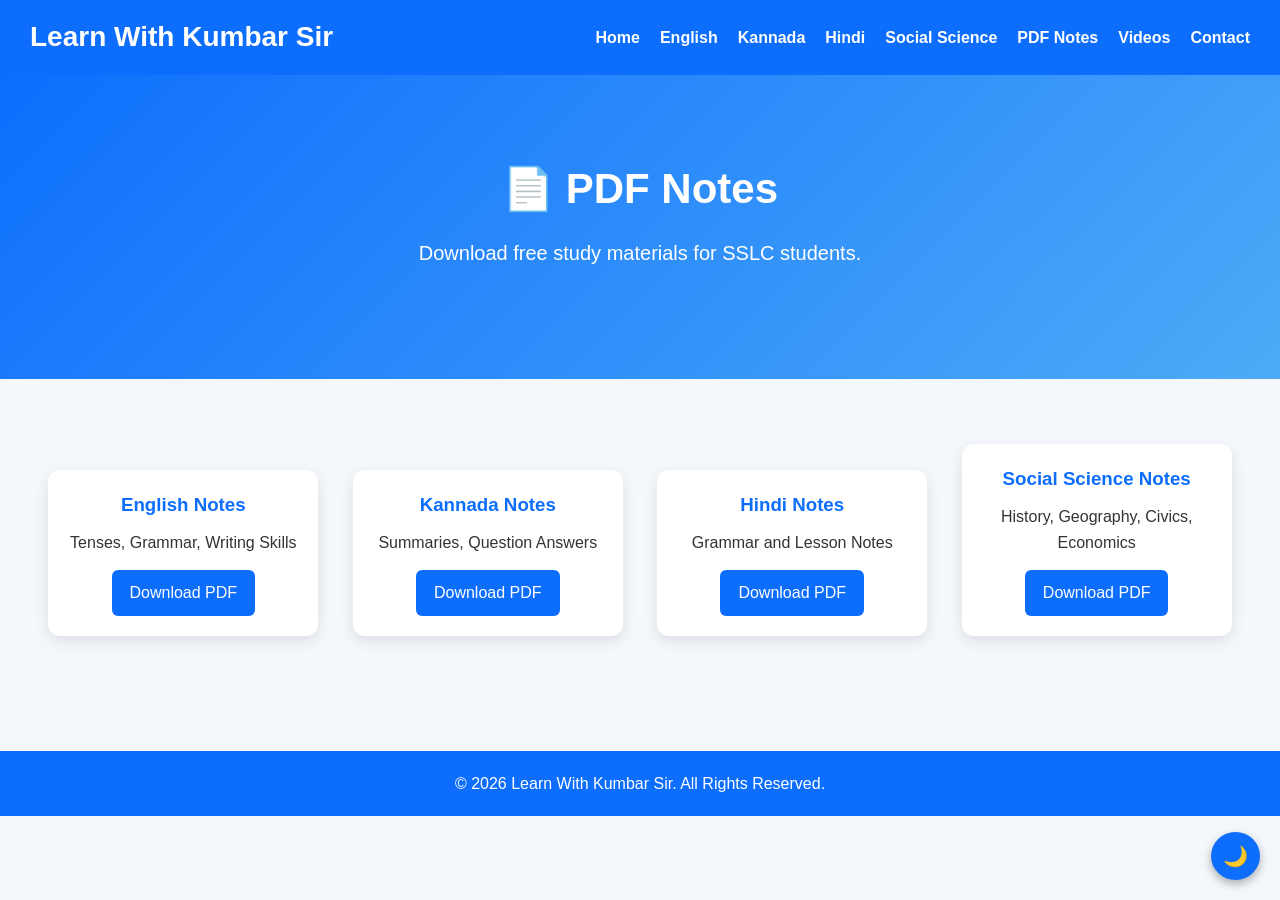
<file: notes.html>
<!DOCTYPE html>
<html lang="en">
<head>
    <meta charset="UTF-8">
    <meta name="viewport" content="width=device-width, initial-scale=1.0">
    <title>PDF Notes | Learn With Kumbar Sir</title>
    <link rel="stylesheet" href="css/style.css">
</head>
<body>

<header>
    <nav>
        <h1>Learn With Kumbar Sir</h1>
        <ul>
            <li><a href="index.html">Home</a></li>
            <li><a href="english.html">English</a></li>
            <li><a href="kannada.html">Kannada</a></li>
            <li><a href="hindi.html">Hindi</a></li>
            <li><a href="socialscience.html">Social Science</a></li>
            <li><a href="pdfs.html" class="active">PDF Notes</a></li>
            <li><a href="videos.html">Videos</a></li>
            <li><a href="contact.html">Contact</a></li>
        </ul>
    </nav>
</header>

<section class="hero">
    <h2>📄 PDF Notes</h2>
    <p>Download free study materials for SSLC students.</p>
</section>

<section class="subjects">
    <div class="card">
        <h3>English Notes</h3>
        <p>Tenses, Grammar, Writing Skills</p>
        <a href="pdfs/english.pdf" download>Download PDF</a>
    </div>

    <div class="card">
        <h3>Kannada Notes</h3>
        <p>Summaries, Question Answers</p>
        <a href="pdfs/kannada.pdf" download>Download PDF</a>
    </div>

    <div class="card">
        <h3>Hindi Notes</h3>
        <p>Grammar and Lesson Notes</p>
        <a href="pdfs/hindi.pdf" download>Download PDF</a>
    </div>

    <div class="card">
        <h3>Social Science Notes</h3>
        <p>History, Geography, Civics, Economics</p>
        <a href="pdfs/socialscience.pdf" download>Download PDF</a>
    </div>
</section>

<footer>
    <p>© <span id="year"></span> Learn With Kumbar Sir. All Rights Reserved.</p>
</footer>

<script src="js/script.js"></script>

</body>
</html>
</file>
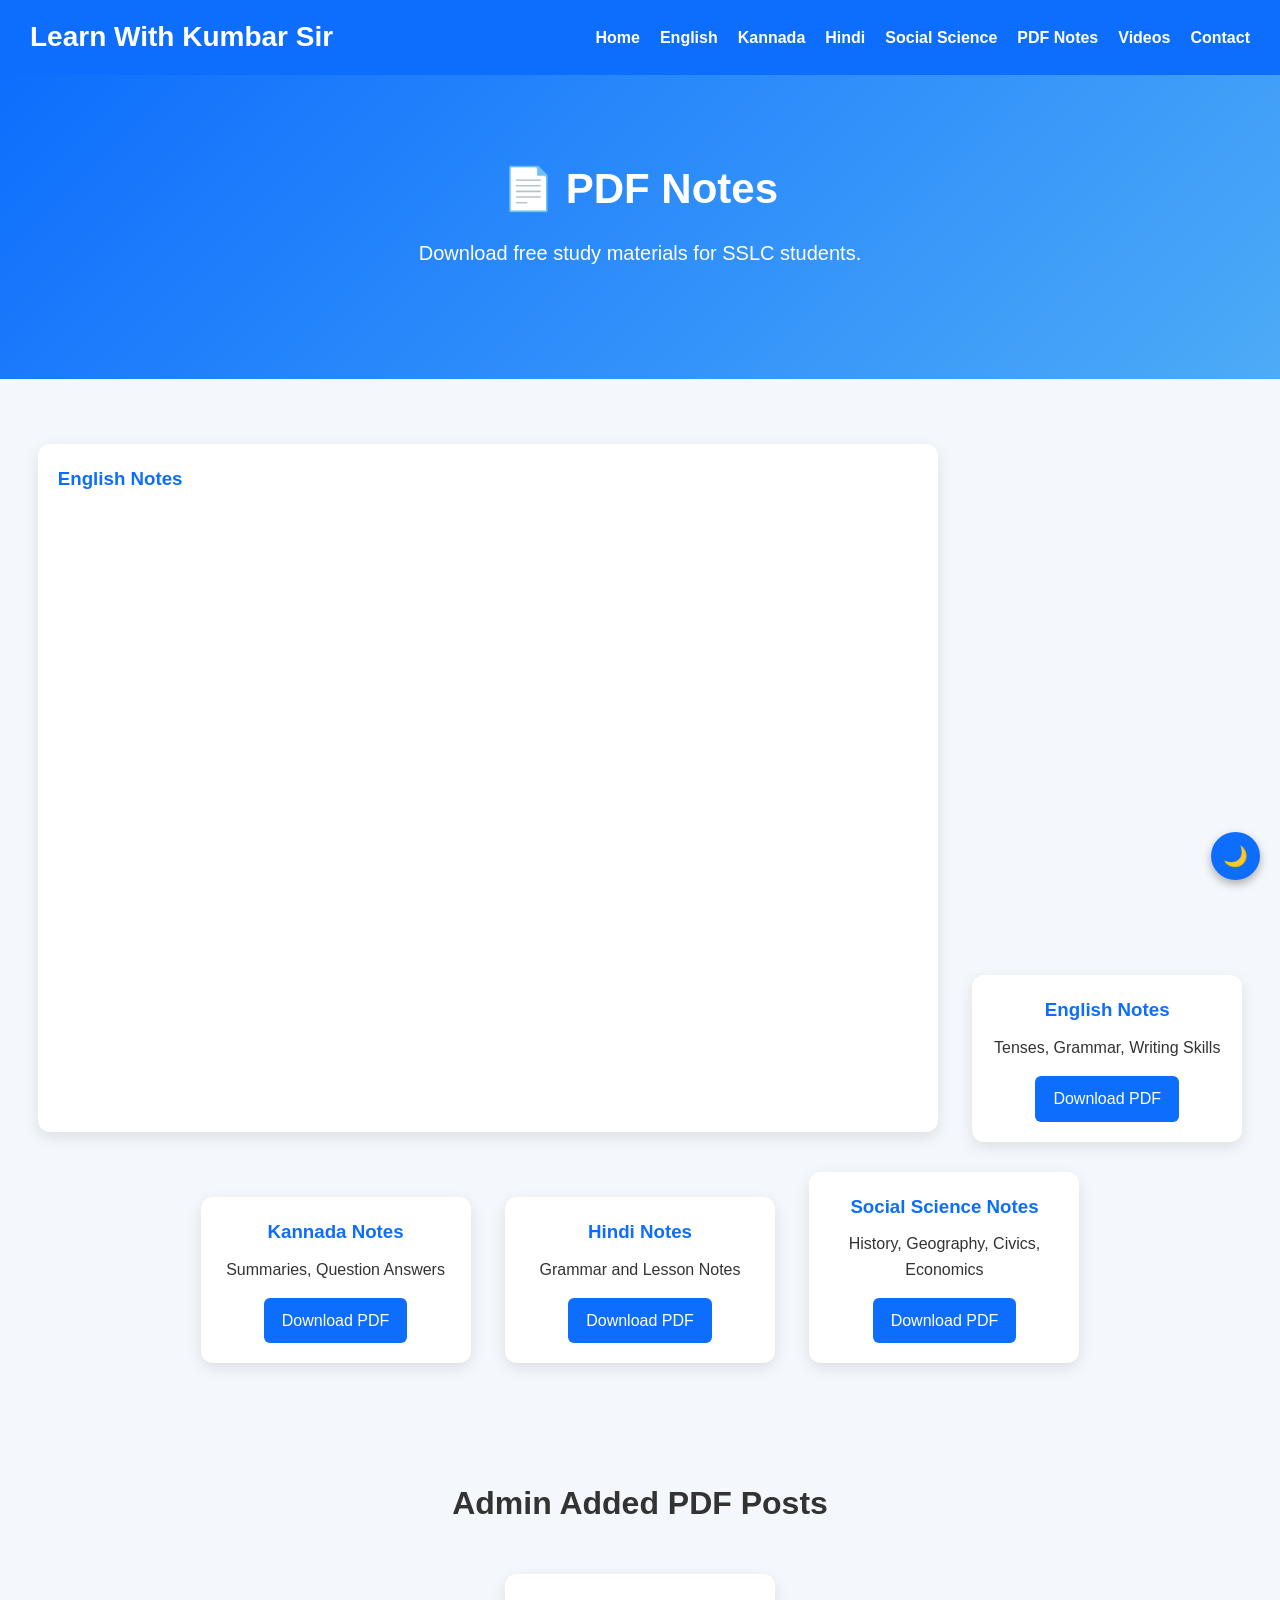
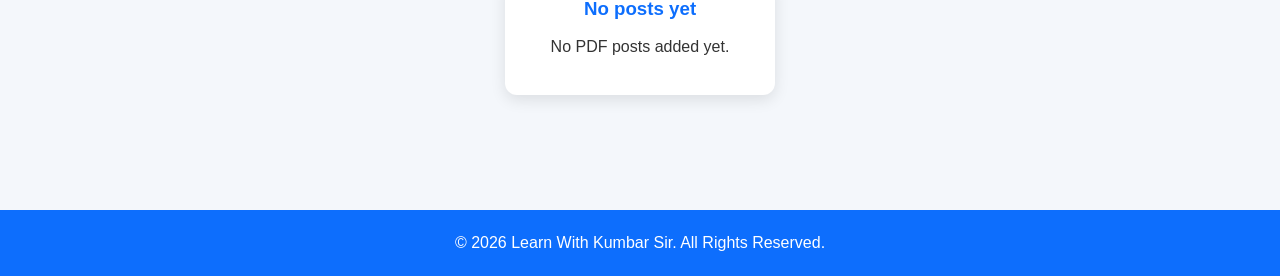
<file: pdfs.html>
<!DOCTYPE html>
<html lang="en">
<head>
    <meta charset="UTF-8">
    <meta name="viewport" content="width=device-width, initial-scale=1.0">
    <title>PDF Notes | Learn With Kumbar Sir</title>
    <link rel="stylesheet" href="css/style.css">
</head>
<body>

<header>
    <nav>
        <h1>Learn With Kumbar Sir</h1>
        <ul>
            <li><a href="index.html">Home</a></li>
            <li><a href="english.html">English</a></li>
            <li><a href="kannada.html">Kannada</a></li>
            <li><a href="hindi.html">Hindi</a></li>
            <li><a href="socialscience.html">Social Science</a></li>
            <li><a href="pdfs.html" class="active">PDF Notes</a></li>
            <li><a href="videos.html">Videos</a></li>
            <li><a href="contact.html">Contact</a></li>
        </ul>
    </nav>
</header>

<section class="hero">
    <h2>📄 PDF Notes</h2>
    <p>Download free study materials for SSLC students.</p>
</section>

<section class="subjects">
    <div class="card" style="width:100%;max-width:900px;text-align:left;">
        <h3>English Notes</h3>
        <iframe
          src="https://drive.google.com/file/d/1twnRWss73x96clQnVlLvh7dGWnD96gjU/preview"
          width="100%"
          height="600"
          frameborder="0"
          allow="autoplay"
          allowfullscreen>
        </iframe>
    </div>

    <div class="card">
        <h3>English Notes</h3>
        <p>Tenses, Grammar, Writing Skills</p>
        <a href="pdfs/english.pdf" download>Download PDF</a>
    </div>

    <div class="card">
        <h3>Kannada Notes</h3>
        <p>Summaries, Question Answers</p>
        <a href="pdfs/kannada.pdf" download>Download PDF</a>
    </div>

    <div class="card">
        <h3>Hindi Notes</h3>
        <p>Grammar and Lesson Notes</p>
        <a href="pdfs/hindi.pdf" download>Download PDF</a>
    </div>

    <div class="card">
        <h3>Social Science Notes</h3>
        <p>History, Geography, Civics, Economics</p>
        <a href="pdfs/socialscience.pdf" download>Download PDF</a>
    </div>
</section>

<section class="subjects">
    <h2>Admin Added PDF Posts</h2>
    <div id="pdfsContentList" class="updates-list"></div>
</section>

<footer>
    <p>© <span id="year"></span> Learn With Kumbar Sir. All Rights Reserved.</p>
</footer>

<script src="js/script.js"></script>

</body>
</html>
</file>
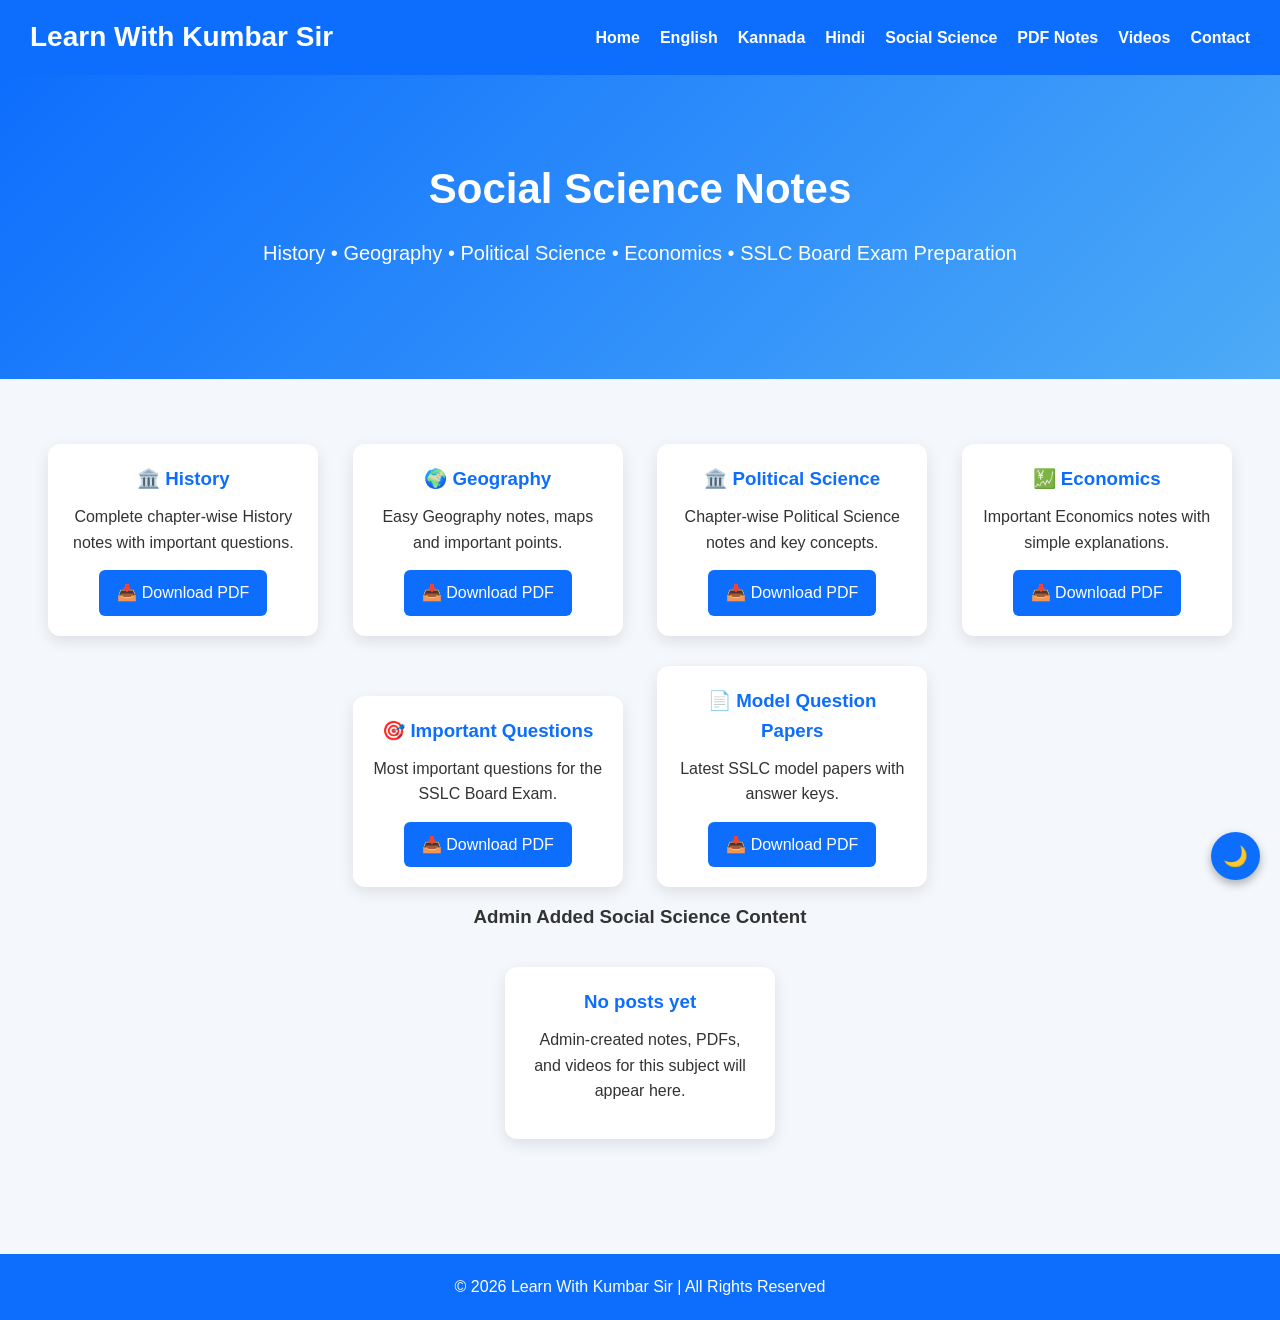
<file: socialscience.html>
<!DOCTYPE html>
<html lang="en">
<head>
    <meta charset="UTF-8">
    <meta name="viewport" content="width=device-width, initial-scale=1.0">
    <meta name="description" content="Learn With Kumbar Sir - Karnataka SSLC Social Science Notes, History, Geography, Political Science, Economics and Board Exam Preparation.">
    <title>Social Science Notes | Learn With Kumbar Sir</title>
    <link rel="stylesheet" href="css/style.css">
</head>
<body>

<header>
    <nav>
        <h1>Learn With Kumbar Sir</h1>
        <ul>
            <li><a href="index.html">Home</a></li>
            <li><a href="english.html">English</a></li>
            <li><a href="kannada.html">Kannada</a></li>
            <li><a href="hindi.html">Hindi</a></li>
            <li><a href="socialscience.html" class="active">Social Science</a></li>
            <li><a href="pdfs.html">PDF Notes</a></li>
            <li><a href="videos.html">Videos</a></li>
            <li><a href="contact.html">Contact</a></li>
        </ul>
    </nav>
</header>

<section class="hero">
    <h2>Social Science Notes</h2>
    <p>History • Geography • Political Science • Economics • SSLC Board Exam Preparation</p>
</section>

<section class="subjects">
    <div class="card">
        <h3>🏛️ History</h3>
        <p>Complete chapter-wise History notes with important questions.</p>
        <a href="pdfs/history-notes.pdf" download>📥 Download PDF</a>
    </div>

    <div class="card">
        <h3>🌍 Geography</h3>
        <p>Easy Geography notes, maps and important points.</p>
        <a href="pdfs/geography-notes.pdf" download>📥 Download PDF</a>
    </div>

    <div class="card">
        <h3>🏛️ Political Science</h3>
        <p>Chapter-wise Political Science notes and key concepts.</p>
        <a href="pdfs/political-science.pdf" download>📥 Download PDF</a>
    </div>

    <div class="card">
        <h3>💹 Economics</h3>
        <p>Important Economics notes with simple explanations.</p>
        <a href="pdfs/economics-notes.pdf" download>📥 Download PDF</a>
    </div>

    <div class="card">
        <h3>🎯 Important Questions</h3>
        <p>Most important questions for the SSLC Board Exam.</p>
        <a href="pdfs/social-important-questions.pdf" download>📥 Download PDF</a>
    </div>

    <div class="card">
        <h3>📄 Model Question Papers</h3>
        <p>Latest SSLC model papers with answer keys.</p>
        <a href="pdfs/social-model-paper.pdf" download>📥 Download PDF</a>
    </div>

    <h3>Admin Added Social Science Content</h3>
    <div id="subjectPostsList" class="updates-list"></div>
</section>

<footer>
    <p>© <span id="year"></span> Learn With Kumbar Sir | All Rights Reserved</p>
</footer>

<script src="js/script.js"></script>

</body>
</html>
</file>
<file: css/style.css>
*{
    margin:0;
    padding:0;
    box-sizing:border-box;
    font-family:Arial, Helvetica, sans-serif;
}

html {
    scroll-behavior: smooth;
}

body{
    background:#f4f7fb;
    color:#333;
    line-height:1.6;
}

header{
    background:#0d6efd;
    color:white;
    padding:15px 30px;
    position:sticky;
    top:0;
    z-index:1000;
}

nav{
    display:flex;
    justify-content:space-between;
    align-items:center;
    flex-wrap:wrap;
}

nav h1{
    font-size:28px;
}

.brand {
    display:flex;
    align-items:center;
    gap:10px;
}

.brand-logo {
    width:42px;
    height:42px;
    border-radius:50%;
    display:flex;
    align-items:center;
    justify-content:center;
    background:white;
    color:#0d6efd;
    font-weight:bold;
    font-size:20px;
}

nav ul{
    list-style:none;
    display:flex;
    gap:20px;
}

nav ul li a{
    color:white;
    text-decoration:none;
    font-weight:bold;
}

nav ul li a:hover{
    color:#ffd43b;
}

.hero{
    text-align:center;
    padding:80px 20px;
    background:linear-gradient(135deg,#0d6efd,#4dabf7);
    color:white;
}

.hero h2{
    font-size:42px;
    margin-bottom:15px;
}

.hero p{
    font-size:20px;
    margin-bottom:30px;
}

.btn{
    display:inline-block;
    background:white;
    color:#0d6efd;
    padding:12px 24px;
    border-radius:8px;
    text-decoration:none;
    font-weight:bold;
    transition:.3s;
}

.btn:hover{
    background:#ffd43b;
    color:black;
}

.subjects{
    padding:50px 20px;
    text-align:center;
}

.subjects h2{
    margin-bottom:30px;
    font-size:32px;
}

.card{
    display:inline-block;
    width:270px;
    margin:15px;
    padding:20px;
    background:white;
    border-radius:12px;
    box-shadow:0 5px 15px rgba(0,0,0,.1);
    transition:.3s;
}

.card:hover{
    transform:translateY(-8px);
}

.updates-list {
    display:flex;
    flex-wrap:wrap;
    justify-content:center;
    gap:16px;
    margin-top:20px;
}

.card h3{
    color:#0d6efd;
    margin-bottom:10px;
}

.card p{
    margin-bottom:15px;
}

.card a{
    display:inline-block;
    background:#0d6efd;
    color:white;
    text-decoration:none;
    padding:10px 18px;
    border-radius:6px;
}

.card a:hover{
    background:#084298;
}

footer{
    background:#0d6efd;
    color:white;
    text-align:center;
    padding:20px;
    margin-top:50px;
}

.admin-create-btn {
    position: fixed;
    bottom: 20px;
    right: 20px;
    width: 56px;
    height: 56px;
    border-radius: 50%;
    background: #198754;
    color: white;
    display: flex;
    align-items: center;
    justify-content: center;
    font-size: 30px;
    text-decoration: none;
    box-shadow: 0 6px 16px rgba(0,0,0,.25);
    z-index: 2000;
    transition: transform .2s ease, background .2s ease;
}

.admin-create-btn:hover {
    transform: scale(1.05);
    background: #157347;
}

form{
    max-width:600px;
    margin:auto;
}

input, textarea{
    width:100%;
    padding:12px;
    border:1px solid #ccc;
    border-radius:8px;
    font-size:16px;
}

button.btn{
    border:none;
    cursor:pointer;
}

.admin-actions {
    display:flex;
    flex-wrap:wrap;
    gap:10px;
    margin-top:10px;
}

.btn-secondary {
    background:#6c757d;
    color:white;
}

.btn-secondary:hover {
    background:#5a6268;
}

.admin-post-card {
    width:100%;
    max-width:none;
    text-align:left;
    margin:0 0 12px;
}

.admin-post-card .admin-actions {
    margin-top:12px;
}

.edit-post-btn {
    background:#198754;
    color:white;
}

.edit-post-btn:hover {
    background:#157347;
}

.delete-post-btn {
    background:#dc3545;
    color:white;
}

.delete-post-btn:hover {
    background:#b02a37;
}

.dark-mode {
    background:#121212;
    color:white;
}

.dark-mode header,
.dark-mode footer {
    background:#000;
}

.dark-mode .card {
    background:#1e1e1e;
    color:white;
}

/* Mobile Responsive */
@media(max-width:768px){

nav{
    flex-direction:column;
}

nav ul{
    flex-direction:column;
    text-align:center;
    margin-top:15px;
}

.hero h2{
    font-size:30px;
}

.hero p{
    font-size:18px;
}

.card{
    width:90%;
}
}
</file>
